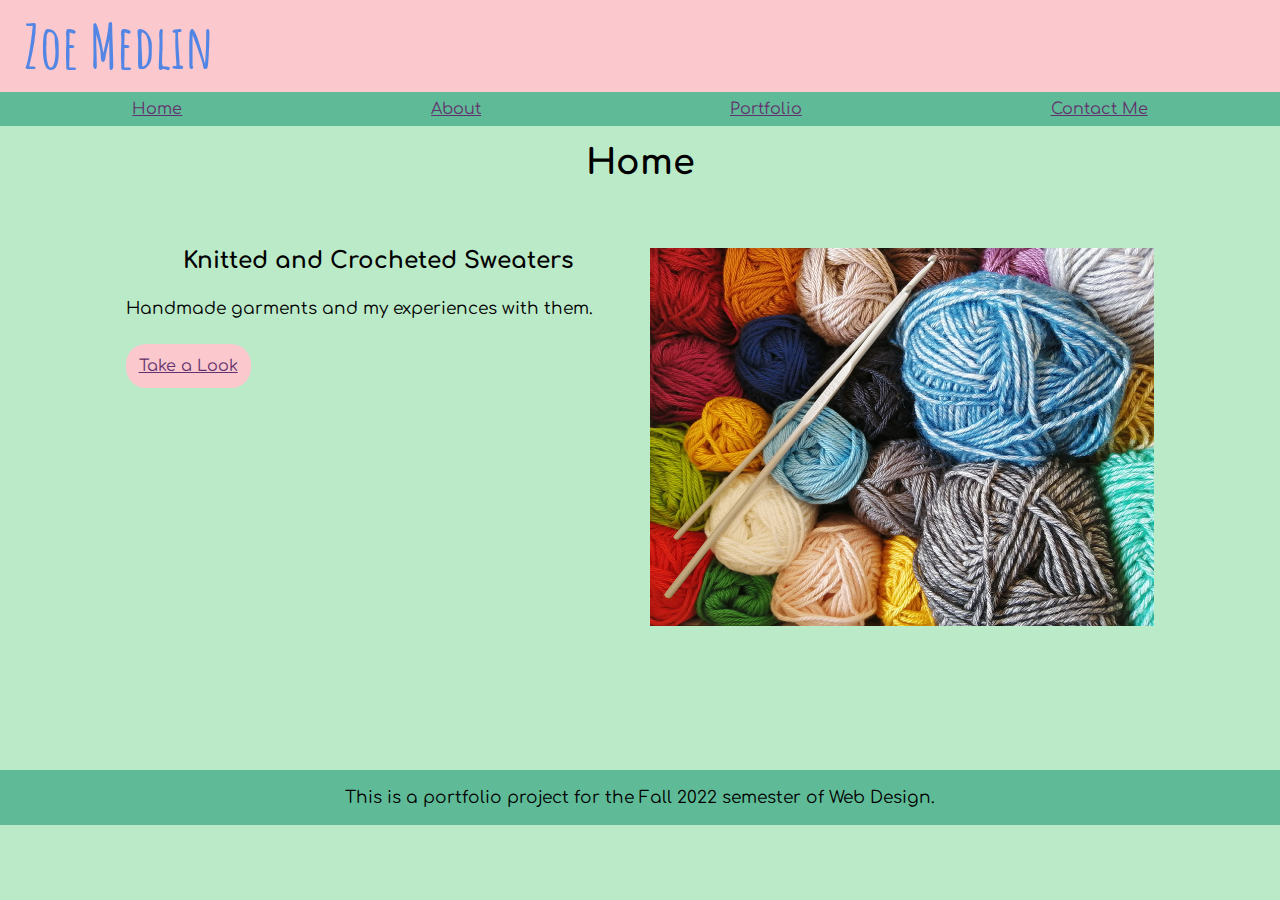
<file: index.html>
<!DOCTYPE html>
<html lang="en">
<head>
    <meta charset="UTF-8">
    <meta http-equiv="X-UA-Compatible" content="IE=edge">
    <meta name="viewport" content="width=device-width, initial-scale=1.0">
    <title>Home Page</title>
</head>
<body>
    <header>
        <h1>Zoe Medlin</h1>

        <nav class="site-nav">
            <ul>
                <li><a href="index.html">Home</a></li>
                <li><a href="about.html">About</a></li>
                <li><a href="portfolio.html">Portfolio</a></li>
                <li><a href="contact.html">Contact Me</a></li>
                <link rel="stylesheet" href="css/main.css">
            </ul>
        </nav>
    </header>

    <main>
        <article>
            <h2>Home</h2>
            <section class="middle-section">

                <div class="middle-section-child">
                <img src="images/yarn.jpg" alt="A picture of colorful yarn">
            </div>

            <div  class="middle-section-child">

            <h3>Knitted and Crocheted Sweaters</h3>
            <p>Handmade garments and my experiences with them.</p>

            <button class="home-button"> <a href="portfolio.html">Take a Look</a> </button>
        </div>
        </section>
        </article>

    </main>

    <footer>
        <p>This is a portfolio project for the Fall 2022 semester of Web Design.</p>
    </footer>
    
</body>
</html>
</file>
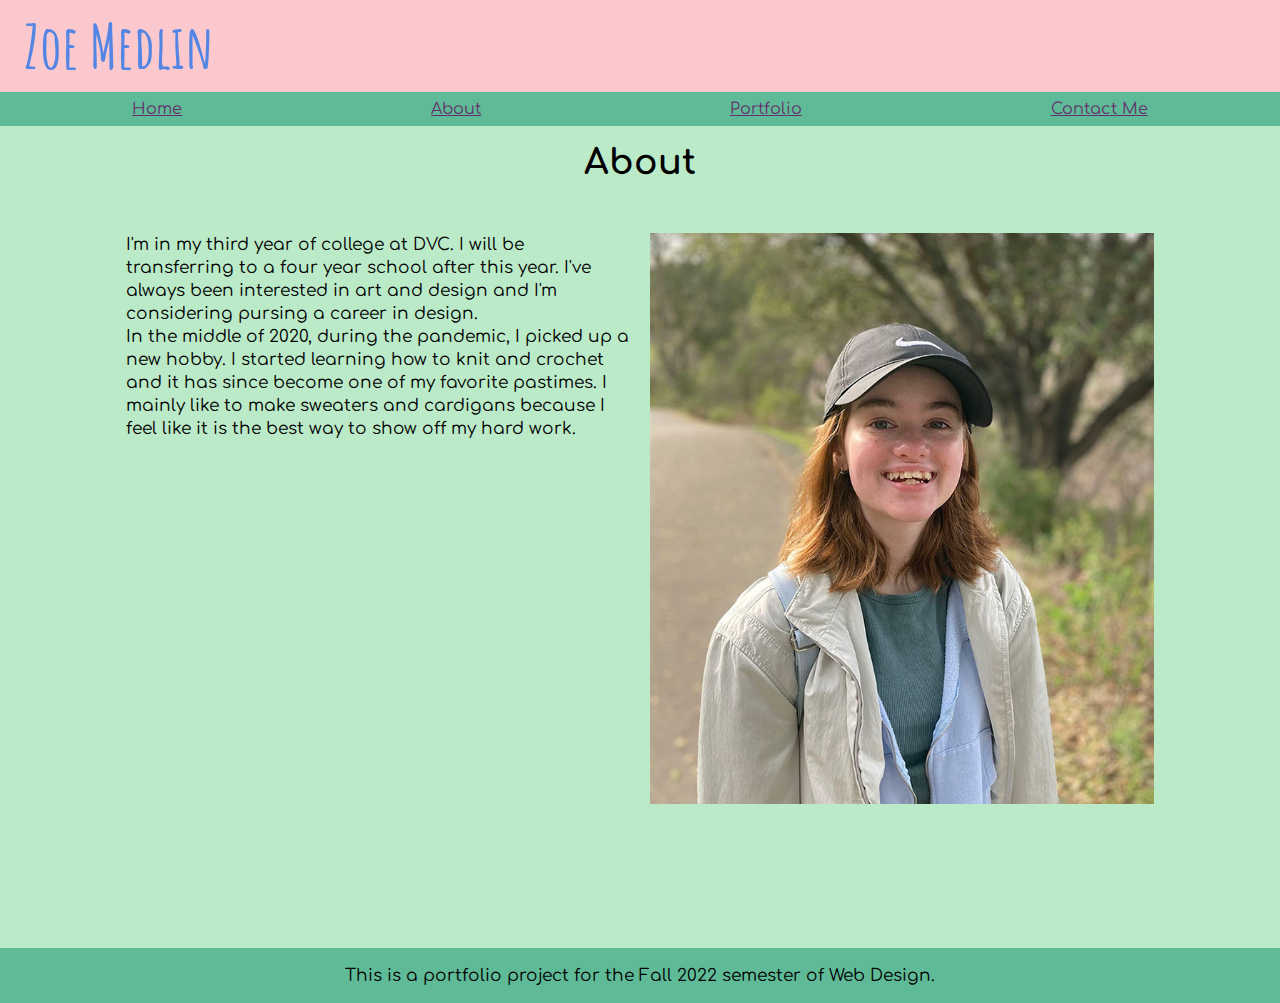
<file: about.html>
<!DOCTYPE html>
<html lang="en">
<head>
    <meta charset="UTF-8">
    <meta http-equiv="X-UA-Compatible" content="IE=edge">
    <meta name="viewport" content="width=device-width, initial-scale=1.0">
    <title>About</title>
    <link rel="stylesheet" href="css/main.css">
</head>
<body>
    <header>
        <h1>Zoe Medlin</h1>

        <nav class="site-nav">
            <ul>
                <li><a href="index.html">Home</a></li>
                <li><a href="about.html">About</a></li>
                <li><a href="portfolio.html">Portfolio</a></li>
                <li><a href="contact.html">Contact Me</a></li>
            </ul>
        </nav>
    </header>

    <main>
        <article>
            <h2>About</h2>

            <div class="middle-section">
                <div class="middle-section-child">
                    <img src="images/zoe.jpg" alt="A picture of Zoe Medlin">
                    </div>

                    <div class="middle-section-child">
            <p>I'm in my third year of college at DVC. I will be transferring to a four year school after this year. I've always been interested in art and design and I'm considering pursing a career in design.</p>

            <p> In the middle of 2020, during the pandemic, I picked up a new hobby. I started learning how to knit and crochet and it has since become one of my favorite pastimes. I mainly like to make sweaters and cardigans because I feel like it is the best way to show off my hard work.</p>
            </div>


            </div>
        </article>

    </main>

    <footer>
        <p>This is a portfolio project for the Fall 2022 semester of Web Design.</p>
    </footer>
    
</body>
</html>
</file>
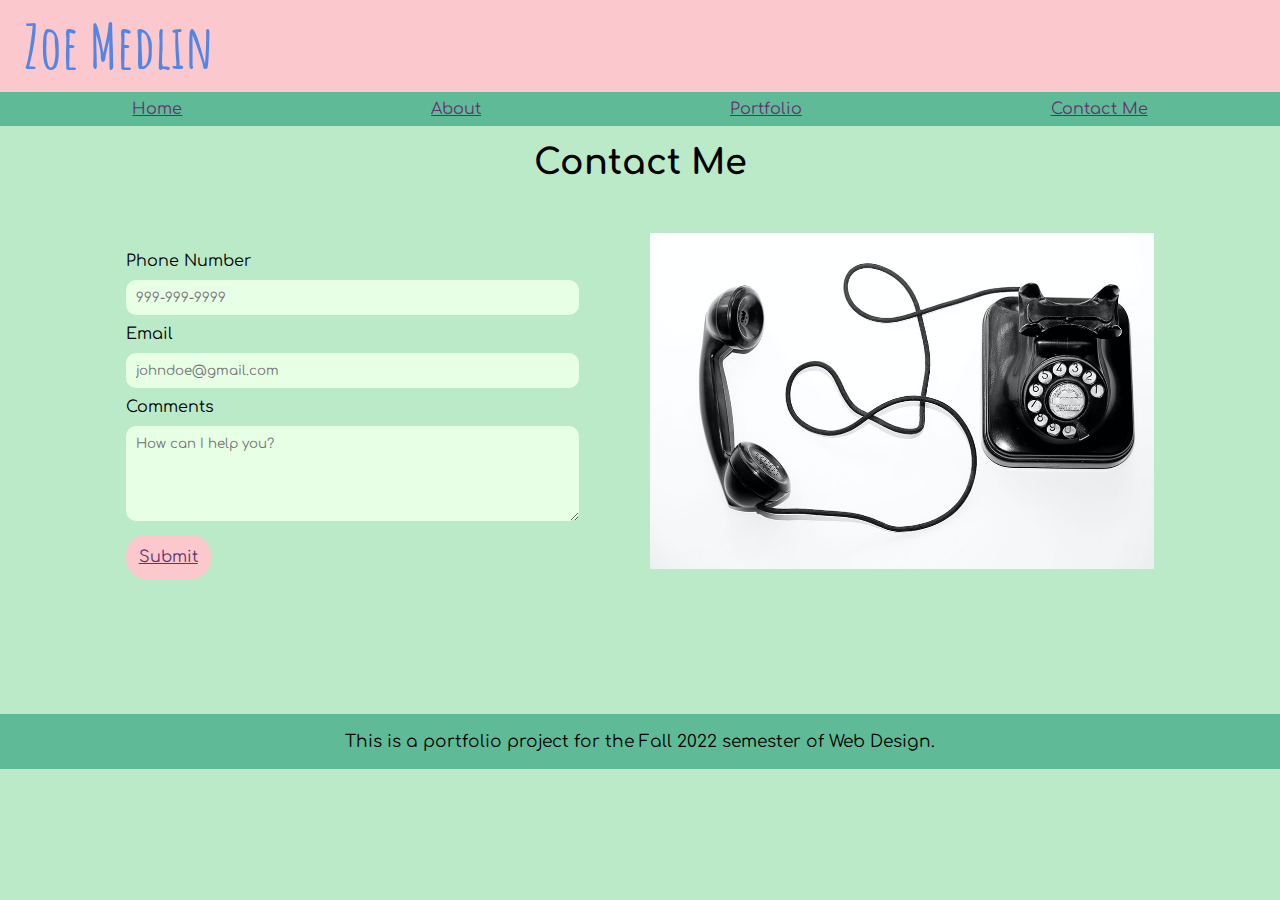
<file: contact.html>
<!DOCTYPE html>
<html lang="en">
<head>
    <meta charset="UTF-8">
    <meta http-equiv="X-UA-Compatible" content="IE=edge">
    <meta name="viewport" content="width=device-width, initial-scale=1.0">
    <title>Contact</title>
</head>
<body>
    <header>
        <h1>Zoe Medlin</h1>

        <nav class="site-nav">
            <ul>
                <li><a href="index.html">Home</a></li>
                <li><a href="about.html">About</a></li>
                <li><a href="portfolio.html">Portfolio</a></li>
                <li><a href="contact.html">Contact Me</a></li>
                <link rel="stylesheet" href="css/main.css">
            </ul>
        </nav>
    </header>

    <main>
        <article>
            <h2>Contact Me</h2>

            <div class="middle-section">

                <div class="middle-section-child">
                    <img src="images/phone.jpg" alt="telephone">
                    </div>


                 
            <form class="middle-section-child" action="">

                <label for="name">Phone Number</label>
                <input type="text" id="phone" name="phone" placeholder="999-999-9999" required>
            
                <label for="email">Email</label>
                <input type="email" id="email" name="email" placeholder="johndoe@gmail.com" required>
            
                <label for="comments">Comments</label>
                <textarea name="comments" id="comments" cols="30" rows="5" placeholder="How can I help you?"
                    required></textarea>
            
                <button type="submit"><a href="thank-you-contact.html">Submit</a> </button>
            
            </form>
 
        </div>
        </article>

    </main>

    <footer>
        <p>This is a portfolio project for the Fall 2022 semester of Web Design.</p>
    </footer>
    
</body>
</html>
</file>
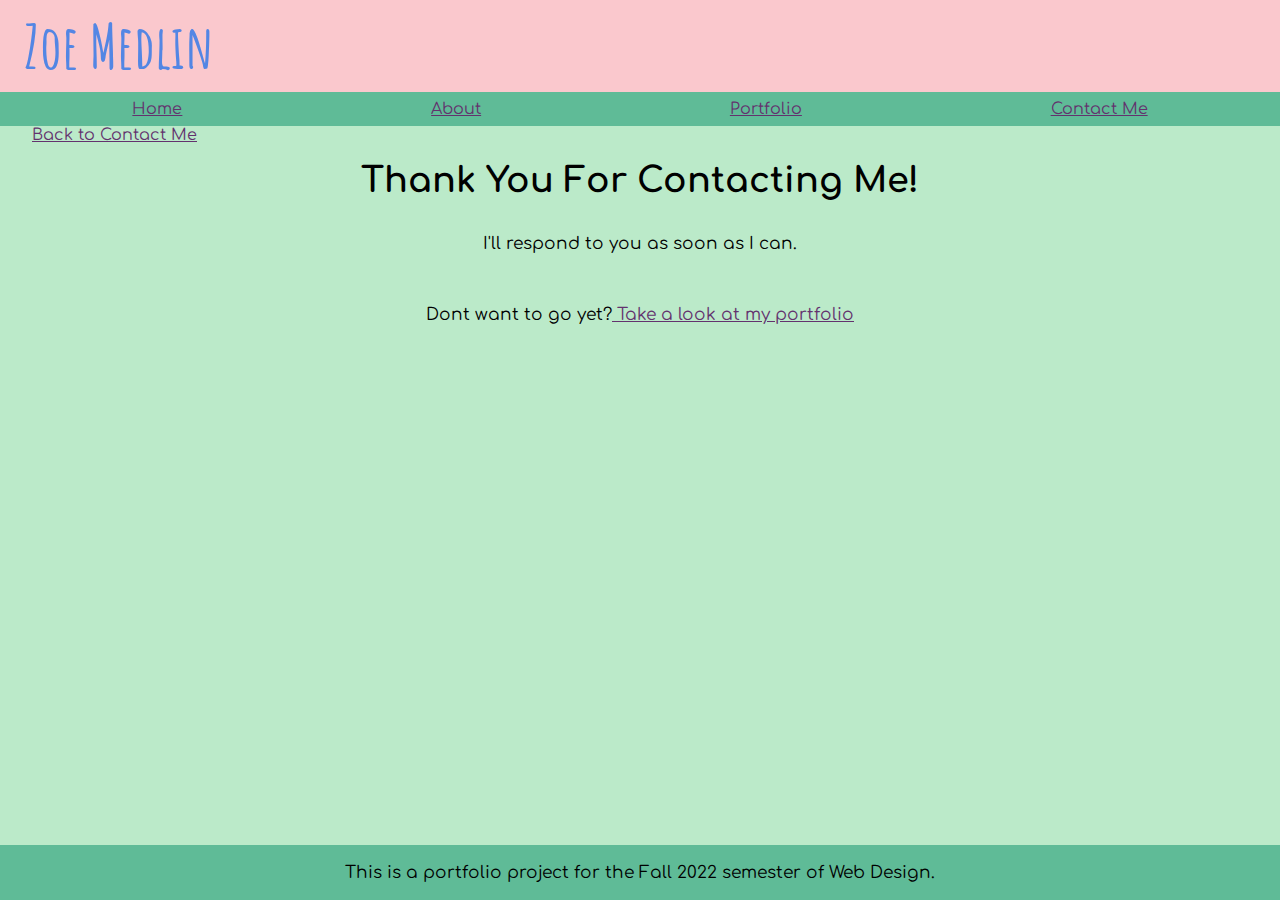
<file: thank-you-contact.html>
<!DOCTYPE html>
<html lang="en">
<head>
    <meta charset="UTF-8">
    <meta http-equiv="X-UA-Compatible" content="IE=edge">
    <meta name="viewport" content="width=device-width, initial-scale=1.0">
    <title>About</title>
    <link rel="stylesheet" href="css/main.css">
</head>
<body>
    <header>
        <h1>Zoe Medlin</h1>

        <nav class="site-nav">
            <ul>
                <li><a href="index.html">Home</a></li>
                <li><a href="about.html">About</a></li>
                <li><a href="portfolio.html">Portfolio</a></li>
                <li><a href="contact.html">Contact Me</a></li>
            </ul>
        </nav>
    </header>

    <main>
        <article>
            <a href="contact.html" class="backlink">Back to Contact Me</a>

            <h2>Thank You For Contacting Me!</h2>

            <div class="thank-you">
            <p>I'll respond to you as soon as I can.</p>

            <p>Dont want to go yet?<a href="portfolio.html"> Take a look at my portfolio</a>
            </p>
        </div>

        </article>

    </main>

    <footer class="thank-you-footer">
        <p>This is a portfolio project for the Fall 2022 semester of Web Design.</p>
    </footer>
    
</body>
</html>
</file>
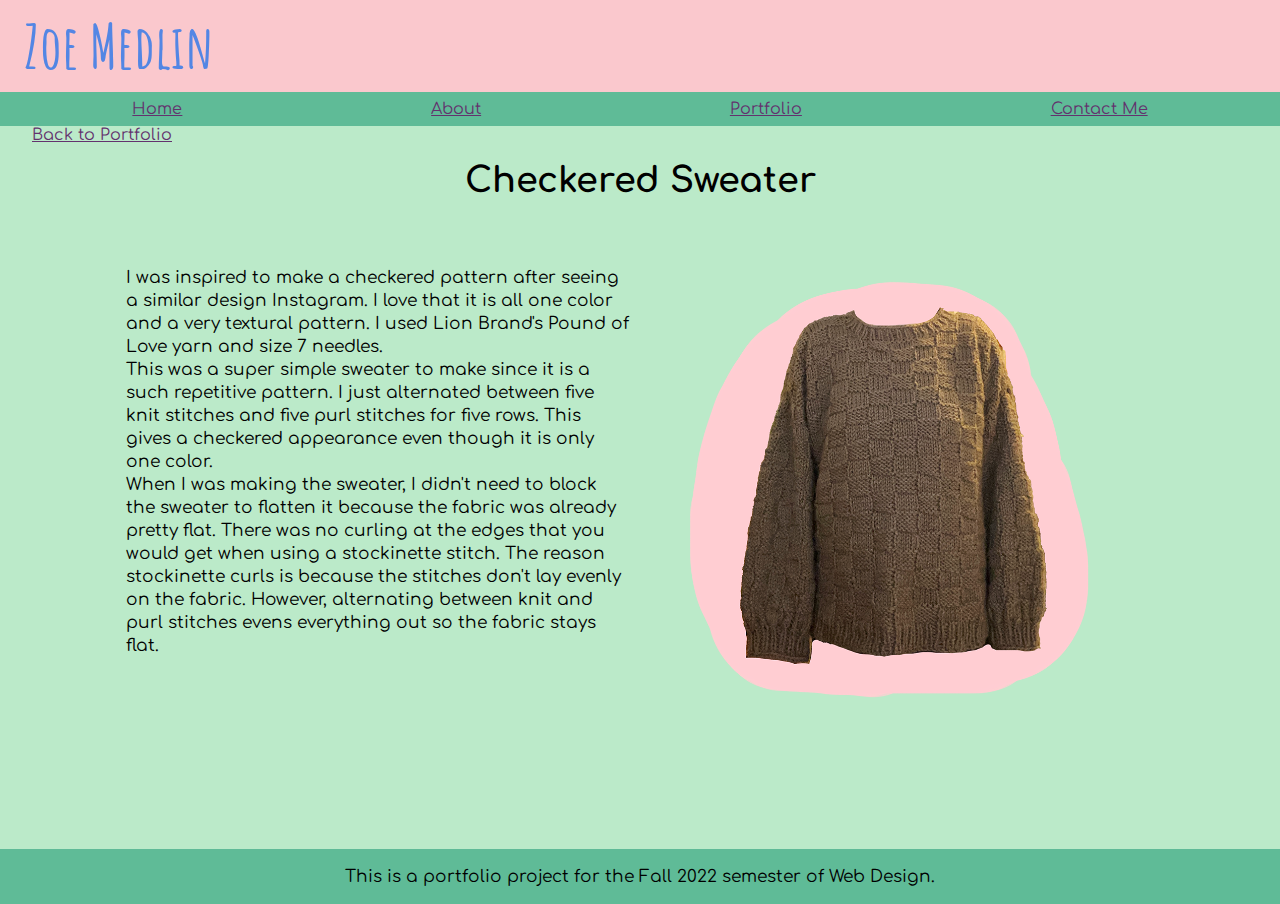
<file: portfolio/checkered-sweater.html>
<!DOCTYPE html>
<html lang="en">
<head>
    <meta charset="UTF-8">
    <meta http-equiv="X-UA-Compatible" content="IE=edge">
    <meta name="viewport" content="width=device-width, initial-scale=1.0">
    <title>Checkered Sweater</title>
    <link rel="stylesheet" href="../css/main.css">
</head>
<body>
    <header>
        <h1>Zoe Medlin</h1>

        <nav class="site-nav">
            <ul>
                <li><a href="../index.html">Home</a></li>
                <li><a href="../about.html">About</a></li>
                <li><a href="../portfolio.html">Portfolio</a></li>
                <li><a href="../contact.html">Contact Me</a></li>
            </ul>
        </nav>
    </header>

    <main>
        <article>

            
            <a class="backlink" href="../portfolio.html">Back to Portfolio</a>
            <h2>Checkered Sweater</h2>
            <section class="middle-section"> 
                
                <div class="middle-section-child">
                <img src="../images/checkered.png" alt="Brown checkered sweater">
            </div>

            <div class="middle-section-child">
           <p>I was inspired to make a checkered pattern after seeing a similar design Instagram. I love that it is all one color and a very textural pattern. I used Lion Brand's Pound of Love yarn and size 7 needles.</p> 

           <p> This was a super simple sweater to make since it is a such repetitive pattern. I just alternated between five knit stitches and five purl stitches for five rows. This gives a checkered appearance even though it is only one color.</p> 
            
           <p> When I was making the sweater, I didn't need to block the sweater to flatten it because the fabric was already pretty flat. There was no curling at the edges that you would get when using a stockinette stitch. The reason stockinette curls is because the stitches don't lay evenly on the fabric. However, alternating between knit and purl stitches evens everything out so the fabric stays flat.</p> 
        </div>
                
    </section>

        </article>

    </main>

    <footer>
        <p>This is a portfolio project for the Fall 2022 semester of Web Design.</p>
    </footer>
    
</body>
</html>
</file>
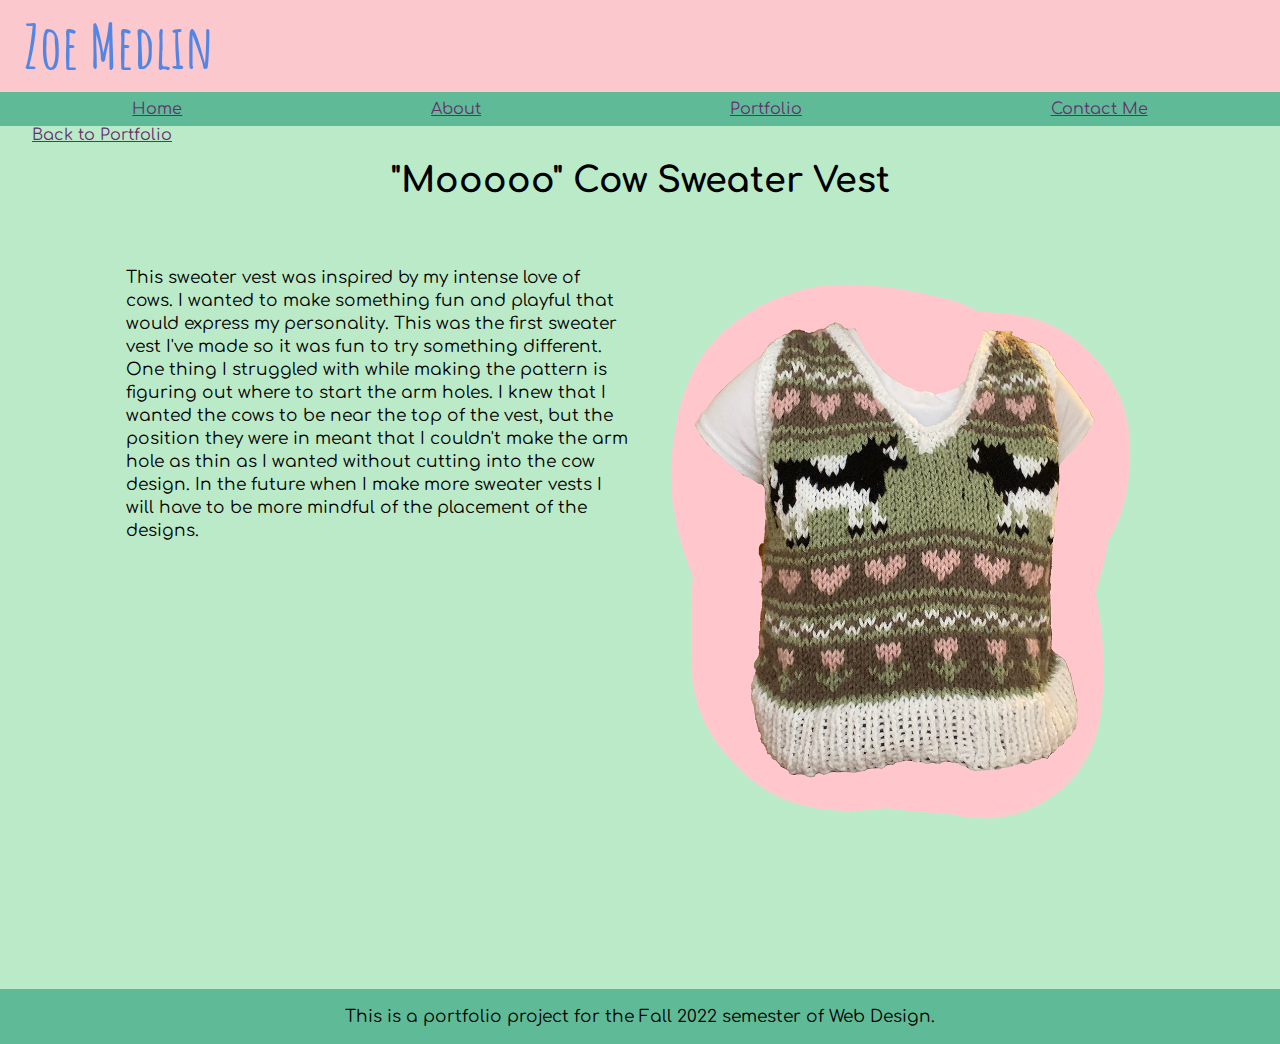
<file: portfolio/cow-sweater-vest.html>
<!DOCTYPE html>
<html lang="en">
<head>
    <meta charset="UTF-8">
    <meta http-equiv="X-UA-Compatible" content="IE=edge">
    <meta name="viewport" content="width=device-width, initial-scale=1.0">
    <title>Cow Sweater Vest</title>
    <link rel="stylesheet" href="../css/main.css">
</head>
<body>
    <header>
        <h1>Zoe Medlin</h1>

        <nav class="site-nav">
            <ul>
                <li><a href="../index.html">Home</a></li>
                <li><a href="../about.html">About</a></li>
                <li><a href="../portfolio.html">Portfolio</a></li>
                <li><a href="../contact.html">Contact Me</a></li>
            </ul>
        </nav>
    </header>

    <main>
        <article>
     
            <a class="backlink" href="../portfolio.html">Back to Portfolio</a>

            <h2>"Mooooo" Cow Sweater Vest</h2>
            <section class="middle-section"> 

                <div class="middle-section-child">
                <img src="../images/cow.png" alt="A sweater vest with cows, flowers, and hearts on it.">
            </div>

            <div class="middle-section-child">
           <p>This sweater vest was inspired by my intense love of cows. I wanted to make something fun and playful that would express my personality. This was the first sweater vest I've made so it was fun to try something different.</p>

           <p>One thing I struggled with while making the pattern is figuring out where to start the arm holes. I knew that I wanted the cows to be near the top of the vest, but the position they were in meant that I couldn't make the arm hole as thin as I wanted without cutting into the cow design. In the future when I make more sweater vests I will have to be more mindful of the placement of the designs.</p>
        </div>
            
                </section>

        </article>

    </main>

    <footer>
        <p>This is a portfolio project for the Fall 2022 semester of Web Design.</p>
    </footer>
    
</body>
</html>
</file>
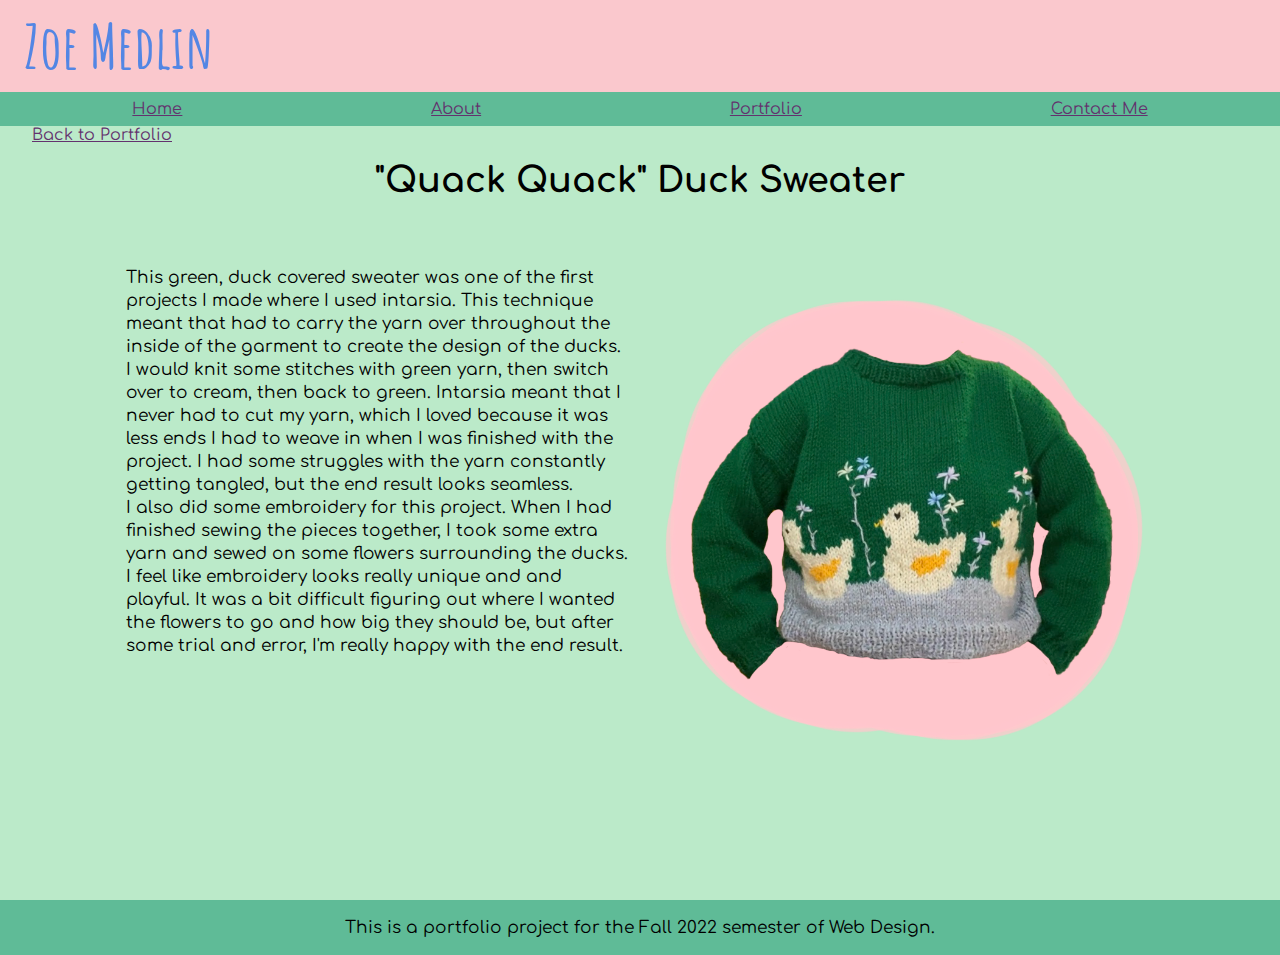
<file: portfolio/duck-sweater.html>
<!DOCTYPE html>
<html lang="en">
<head>
    <meta charset="UTF-8">
    <meta http-equiv="X-UA-Compatible" content="IE=edge">
    <meta name="viewport" content="width=device-width, initial-scale=1.0">
    <title>Duck Sweater</title>
    <link rel="stylesheet" href="../css/main.css">
</head>
<body>
    <header>
        <h1>Zoe Medlin</h1>

        <nav class="site-nav">
            <ul>
                <li><a href="../index.html">Home</a></li>
                <li><a href="../about.html">About</a></li>
                <li><a href="../portfolio.html">Portfolio</a></li>
                <li><a href="../contact.html">Contact Me</a></li>
            </ul>
        </nav>
    </header>

    <main>
        <article>


            <a class="backlink" href="../portfolio.html">Back to Portfolio</a>

            <h2>"Quack Quack" Duck Sweater</h2>

            <section class="middle-section"> 
            
                <div class="middle-section-child">
                <img src="../images/duck-sweater.png" alt="A green sweater with ducks and embroidered flowers on it">
            </div>

            <div class="middle-section-child">
         <p>This green, duck covered sweater was one of the first projects I made where I used intarsia. This technique meant that had to carry the yarn over throughout the inside of the garment to create the design of the ducks. I would knit some stitches with green yarn, then switch over to cream, then back to green. Intarsia meant that I never had to cut my yarn, which I loved because it was less ends I had to weave in when I was finished with the project. I had some struggles with the yarn constantly getting tangled, but the end result looks seamless.</p>

         <p>I also did some embroidery for this project. When I had finished sewing the pieces together, I took some extra yarn and sewed on some flowers surrounding the ducks. I feel like embroidery looks really unique and and playful. It was a bit difficult figuring out where I wanted the flowers to go and how big they should be, but after some trial and error, I'm really happy with the end result.</p>
        </div>
                
                </section>

        </article>

    </main>

    <footer>
        <p>This is a portfolio project for the Fall 2022 semester of Web Design.</p>
    </footer>
    
</body>
</html>
</file>
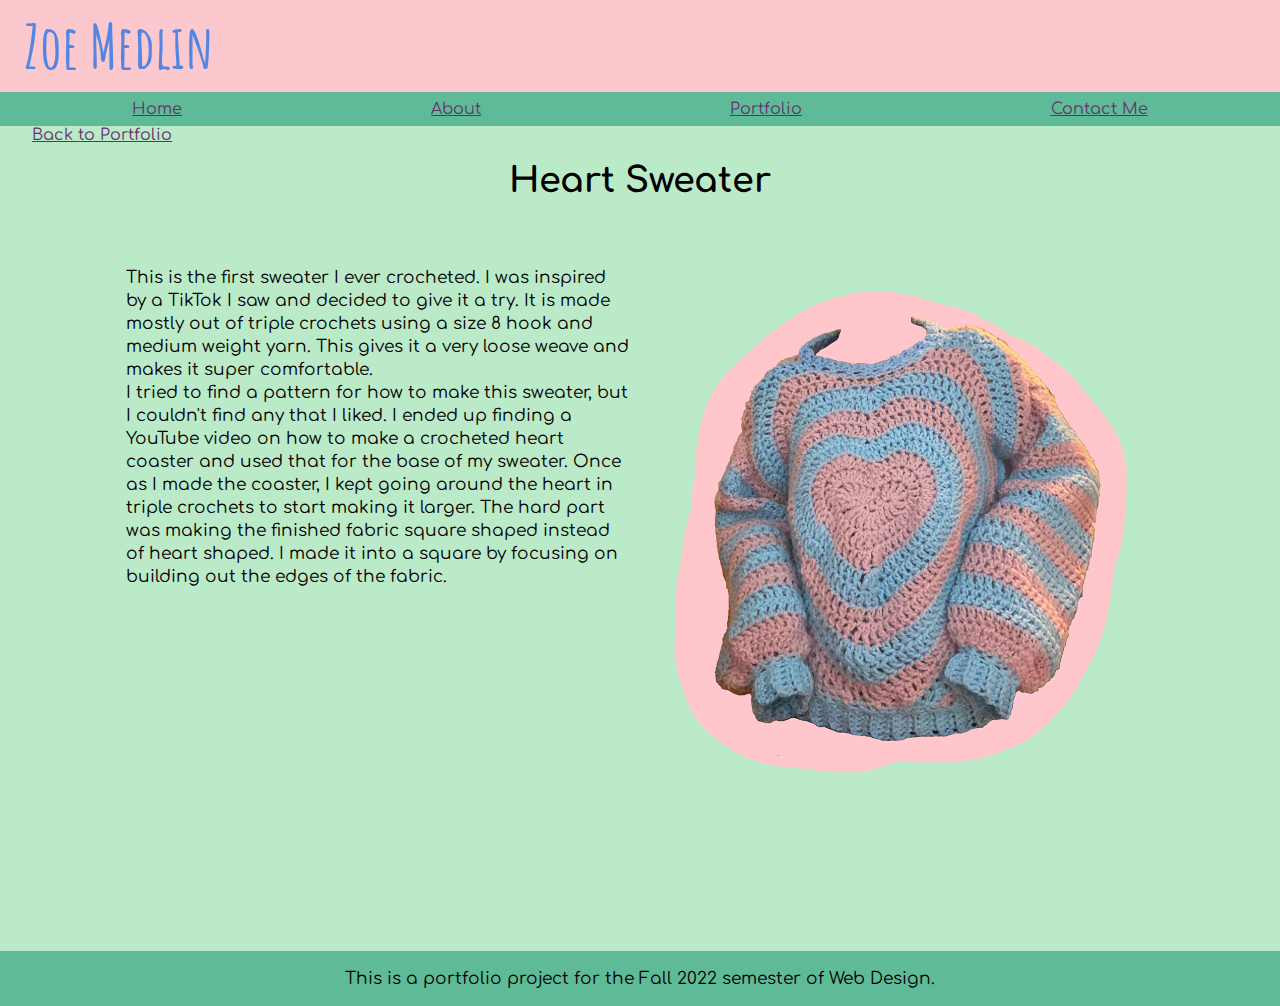
<file: portfolio/heart-sweater.html>
<!DOCTYPE html>
<html lang="en">
<head>
    <meta charset="UTF-8">
    <meta http-equiv="X-UA-Compatible" content="IE=edge">
    <meta name="viewport" content="width=device-width, initial-scale=1.0">
    <title>Heart Sweater</title>
    <link rel="stylesheet" href="../css/main.css">
</head>
<body>
    <header>
        <h1>Zoe Medlin</h1>

        <nav class="site-nav">
            <ul>
                <li><a href="../index.html">Home</a></li>
                <li><a href="../about.html">About</a></li>
                <li><a href="../portfolio.html">Portfolio</a></li>
                <li><a href="../contact.html">Contact Me</a></li>
            </ul>
        </nav>
    </header>

    <main>
        <article>
   
            <a class="backlink" href="../portfolio.html">Back to Portfolio</a>
            <h2>Heart Sweater</h2>

            <section class="middle-section"> 
            
                <div class="middle-section-child">
                <img src="../images/heart.png" alt="A crocheted sweater with pink and blue hearts on it.">
            </div>

            <div class="middle-section-child">
           <p>This is the first sweater I ever crocheted. I was inspired by a TikTok I saw and decided to give it a try. It is made mostly out of triple crochets using a size 8 hook and medium weight yarn. This gives it a very loose weave and makes it super comfortable. </p> 

           <p>I tried to find a pattern for how to make this sweater, but I couldn't find any that I liked. I ended up finding a YouTube video on how to make a crocheted heart coaster and used that for the base of my sweater. Once as I made the coaster, I kept going around the heart in triple crochets to start making it larger. The hard part was making the finished fabric square shaped instead of heart shaped. I made it into a square by focusing on building out the edges of the fabric. </p> 
           </div>
               
            </section>

        </article>

    </main>

    <footer>
        <p>This is a portfolio project for the Fall 2022 semester of Web Design.</p>
    </footer>
    
</body>
</html>
</file>
<file: css/main.css>
@import url('https://fonts.googleapis.com/css2?family=Amatic+SC&family=Comfortaa&display=swap');

* {
    box-sizing: border-box;
    margin: 0;
}

header {
    background-color: #FAC8CD;
}

h1 {
    font-family: 'Amatic SC', cursive;
    color: #5386E4;
    font-size: 60px;
    padding: .5rem;
    padding-left: 1.5rem;
}

h2 {
    text-align: center;
    padding-top: 17px;
    font-size: 35px;
}

h3 {
    text-align: center;
    padding-bottom: 1.5rem;
    font-size: 23px;
}

main, nav, button, footer {
    font-family: 'Comfortaa', cursive;
}

p{
    font-size: 17px;
    line-height: 23px;
}
/******NAV*******/

nav ul{
    list-style: none;
    text-align:center;
    background-color: #5FBB97;
    padding: .5rem;
}


@media screen and (min-width: 600px) {
    nav > ul {
        display:flex;
        justify-content:space-around;
      }
}


body {
    background-color: #bbeac9;
}

a {
    color: #63326E;
}

.backlink {
    padding: 2rem;
    margin-top: 1rem;
}

/*****SECTIONS*****/

.middle-section {
    margin-left: auto;
    margin-right: auto;
    margin-bottom: 5%;
    padding: 4%;
    width: 90%;
}
.middle-section-child img {
    margin: auto;
    margin-bottom: 5%;
    width: 100%;
}


@media screen and (min-width: 800px) {
    .middle-section {
        display: flex;
        flex-direction: row-reverse;
        justify-content: space-between;
    }

    .middle-section-child {
        width: 50%;
        padding-left: 1%;
        padding-right: 1%;
    }
}

section {
    margin: 15px;
}

.portfolio-child img {
    width: 500px;

}

.portfolio-parent p {
    width: 85%;
    margin: auto;
}

@media screen and (min-width: 800px) {
    .portfolio-parent {
        display: flex;
        flex-wrap: wrap;
        justify-content: space-around;
    }
    .portfolio-child {
        margin-left: 1%;
        margin-right: 1%;
        padding-left: 3%;
        padding-right: 3%;
        width: 45%;
    }
}


.thank-you p{
    text-align: center;
    padding: 1rem;
    padding-top: 2rem;
}




/******FORM*******/

form {
width: 100%;
margin: auto;
}

input, label, button {
    display: block;
}

label {
    font-size: 1rem;
}

input, textarea {
    border: none;
    background-color: #e7ffe5;
    border-radius: 10px;
    font-family: 'Comfortaa', cursive;
    margin-top: 10px;
    margin-bottom: 10px;
    padding: 10px;
    width: 90%;
    
}

::placeholder{
    font-family: 'Comfortaa', cursive;
}


/******BUTTON*******/
button {
    border: none;
    border-radius: 20px;
    background-color: #FAC8CD;
    cursor: pointer;
    font-size: 1rem;
    padding: 13px;
    transition-duration: 0.4s;
}

button:hover {
    background-color: #5386E4;
}

.home-button {
    margin-top: 1.5rem;
}

/******FOOTER*******/

footer {
    background-color: #5FBB97;
    padding: 1rem;
    text-align: center;
}


.thank-you-footer {
    position: absolute;
    bottom: 0rem;
    width: 100%;
}
</file>
